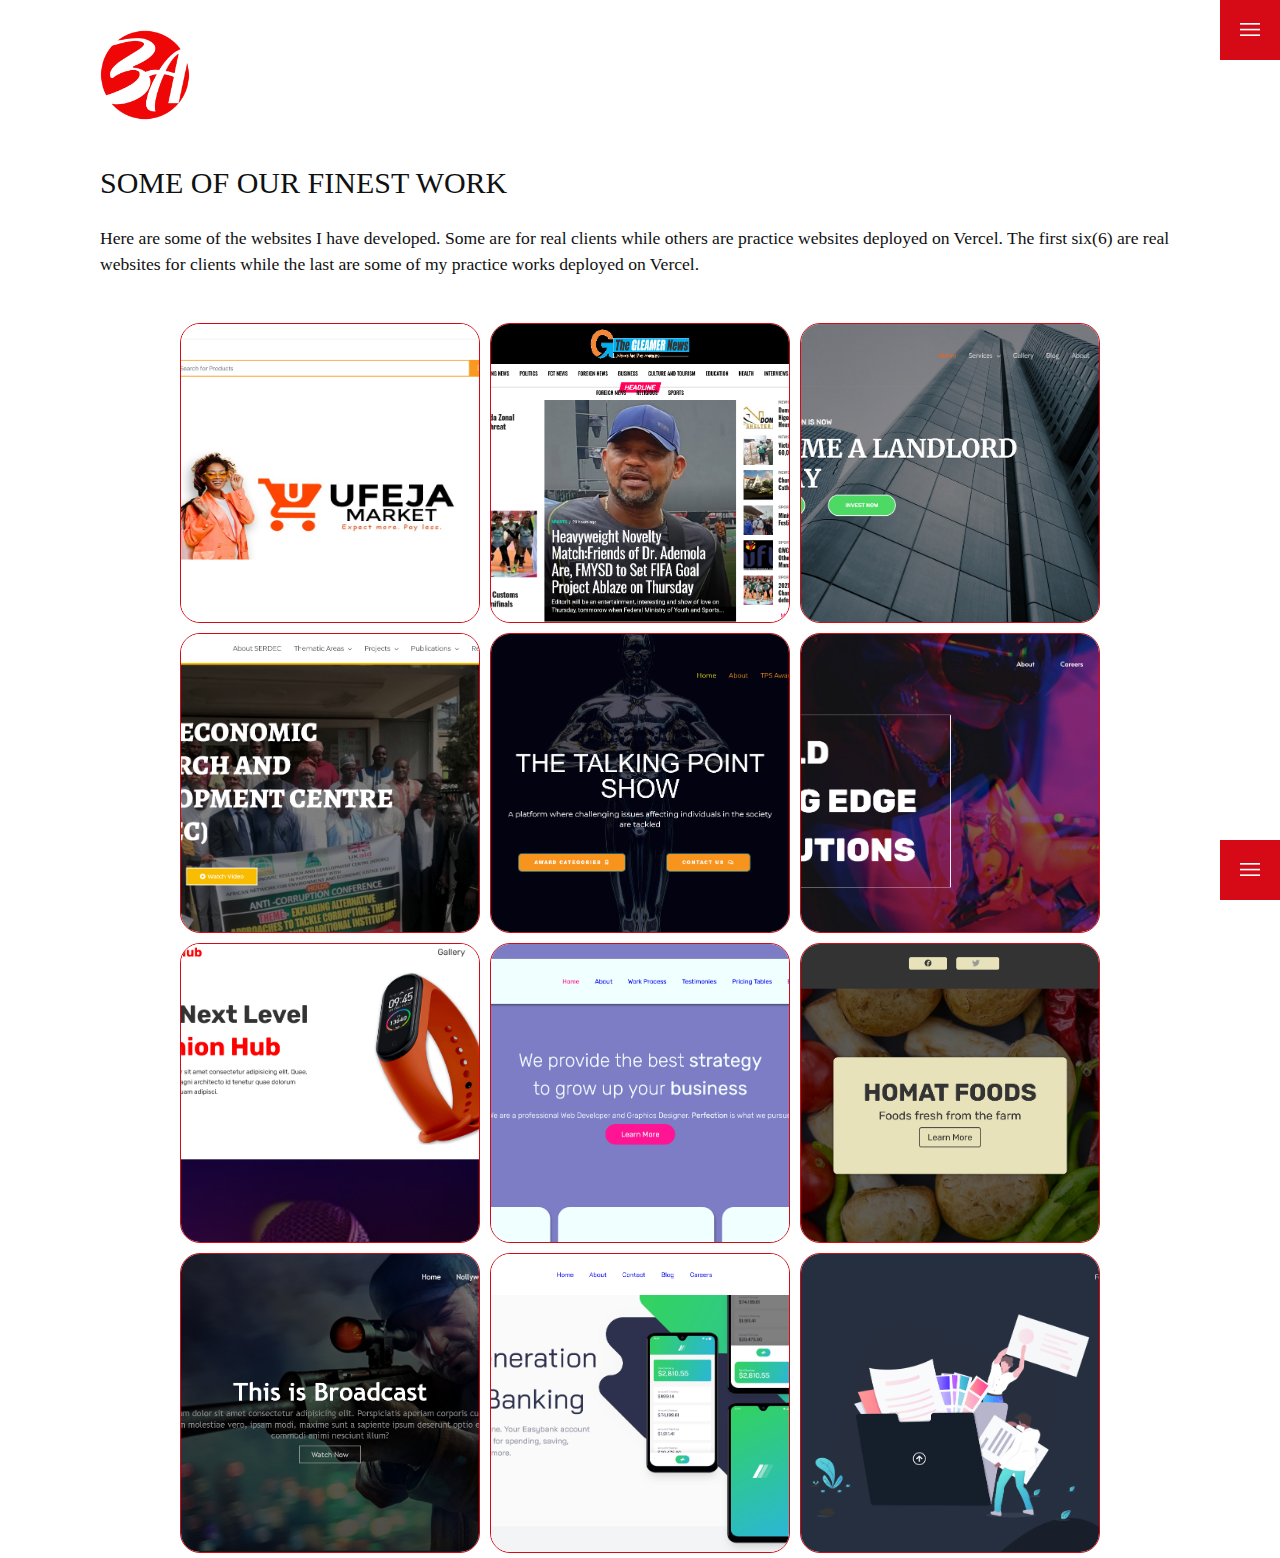
<file: DevBammy Portfolio/about.html>
<!DOCTYPE html>
<html lang="en">
  <head>
    <meta charset="UTF-8" />
    <meta http-equiv="X-UA-Compatible" content="IE=edge" />
    <meta name="viewport" content="width=device-width, initial-scale=1.0" />
    <link rel="stylesheet" href="css/styles.css">
    <link rel="icon" href="/images/BammyArt Logo-01.png" />
    <title>My Portfolio Website | DevBammy</title>
  </head>
  <body>
      
    <header>
      <div class="logo">
        <a href="index.html"><img src="images/BammyArt Logo-01.png" alt="" /></a>
      </div>
      <div class="toggle"></div>
      <div class="bottom"></div>
      <div class="navigation">
        <ul>
          <li><a href="index.html">Home</a></li>
          <li><a href="services.html">Services</a></li>
          <li><a href="about.html">My Work</a></li>
          <li><a href="contact.html">Contact</a></li>
        </ul>
        <div class="social">
          <ul>
            <li>
              <a href="https://web.facebook.com/BammyArt" target="_blank"
                ><img src="images/facebook.png" alt=""
              /></a>
              <a href="https://www.instagram.com/devbammy/" target="_blank"
                ><img src="images/instagram.png" alt=""
              /></a>
              <a href="https://twitter.com/EmmanuelBammy" target="_blank"
                ><img src="images/twitter.png" alt=""
              /></a>
            </li>
          </ul>
          <a href="mailto:devbammy@gmail.com" class="email-icon"><img src="images/email.png" alt=""></a>
        </div>
      </div>
    </header>

    <section>
      <div class="title">
          <h1>Some of our finest work</h1>
          <p>Here are some of the websites I have developed. Some are for real clients while others are practice  websites deployed on Vercel. The first six(6) are real websites for clients while the last are some of my practice works deployed on Vercel.</p>
      </div>
      <div class="portfolio">
          <div class="item">
              <img src="images/1.png" alt="">
              <div class="action">
                  <a href="https://ufeja.com/" target="_blank">Launch</a>
              </div>
          </div>
          <div class="item">
              <img src="images/2.png" alt="">
              <div class="action">
                  <a href="https://thegleamer.com/" target="_blank">Launch</a>
              </div>
          </div>
          <div class="item">
              <img src="images/3.png" alt="">
              <div class="action">
                  <a href="https://jaedgroup.com/" target="_blank">Launch</a>
              </div>
          </div>
          <div class="item">
              <img src="images/4.png" alt="">
              <div class="action">
                  <a href="https://serdec.com/" target="_blank">Launch</a>
              </div>
          </div>

          <div class="item">
            <img src="images/5.png" alt="">
            <div class="action">
                <a href="https://talkingpointshow.com/" target="_blank">Launch</a>
            </div>
        </div>
         
          <div class="item">
              <img src="images/6.png" alt="">
              <div class="action">
                  <a href="https://loopstudios-landing-page-main.vercel.app/" target="_blank">Launch</a>
              </div>
          </div>
          <div class="item">
              <img src="images/7.png" alt="">
              <div class="action">
                  <a href="https://fashion-alpha.vercel.app/" target="_blank">Launch</a>
              </div>
          </div>
          <div class="item">
              <img src="images/8.png" alt="">
              <div class="action">
                  <a href="https://blue-theme-landing-page.vercel.app/" target="_blank">Launch</a>
              </div>
          </div>
          <div class="item">
              <img src="images/9.png" alt="">
              <div class="action">
                  <a href="https://homat-foods.vercel.app/" target="_blank">Launch</a>
              </div>
          </div>
          <div class="item">
              <img src="images/10.png" alt="">
              <div class="action">
                  <a href="https://video-player-orcin.vercel.app/" target="_blank">Launch</a>
              </div>
          </div>
          <div class="item">
            <img src="images/11.png" alt="">
            <div class="action">
                <a href="https://easy-bank-landing-page-kappa.vercel.app/" target="_blank">Launch</a>
            </div>
        </div>
         
          <div class="item">
              <img src="images/12.png" alt="">
              <div class="action">
                  <a href="https://landing-page-with-dark-theme.vercel.app/" target="_blank">Launch</a>
              </div>
          </div>
      </div>
    </section>

    <script src="js/app.js"></script>
  </body>
</html>
</file>
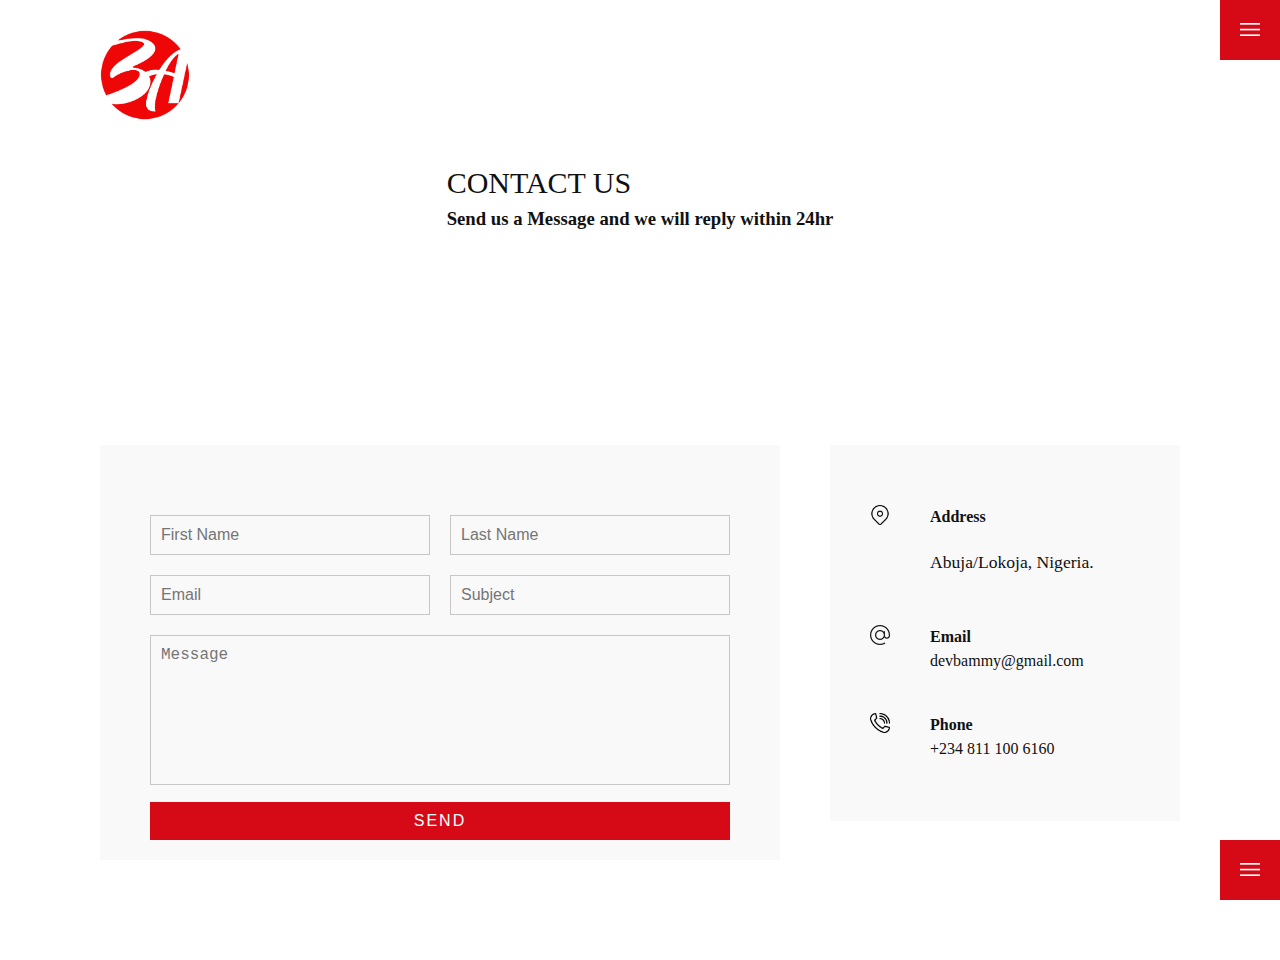
<file: DevBammy Portfolio/contact.html>
<!DOCTYPE html>
<html lang="en">
  <head>
    <meta charset="UTF-8" />
    <meta http-equiv="X-UA-Compatible" content="IE=edge" />
    <meta name="viewport" content="width=device-width, initial-scale=1.0" />
    <link rel="stylesheet" href="css/styles.css" />
    <link rel="icon" href="/images/BammyArt Logo-01.png" />
    <title>My Portfolio Website | DevBammy</title>
  </head>
  <body>
    <header>
      <div class="logo">
        <a href="index.html"
          ><img src="images/BammyArt Logo-01.png" alt=""
        /></a>
      </div>
      <div class="toggle"></div>
      <div class="bottom"></div>
      <div class="navigation">
        <ul>
          <li><a href="index.html">Home</a></li>
          <li><a href="services.html">Services</a></li>
          <li><a href="about.html">My Work</a></li>
          <li><a href="contact.html">Contact</a></li>
        </ul>
        <div class="social">
          <ul>
            <li>
              <a href="https://web.facebook.com/BammyArt" target="_blank"
                ><img src="images/facebook.png" alt=""
              /></a>
              <a href="https://www.instagram.com/devbammy/" target="_blank"
                ><img src="images/instagram.png" alt=""
              /></a>
              <a href="https://twitter.com/EmmanuelBammy" target="_blank"
                ><img src="images/twitter.png" alt=""
              /></a>
            </li>
          </ul>
          <a href="mailto:devbammy@gmail.com" class="email-icon"
            ><img src="images/email.png" alt=""
          /></a>
        </div>
      </div>
    </header>

    <section>
      <div class="title">
        <h1>Contact Us</h1>
        <h3>
          Send us a Message and we will reply within 24hr
        </h3>
      </div>

      <div class="contact">
         <div class="contact-form">
           <form>
             <div class="row">
               <div class="input50">
                 <input type="text" placeholder="First Name">
               </div>
               <div class="input50">
                 <input type="text" placeholder="Last Name">
               </div>
             </div>

             <div class="row">
               <div class="input50">
                 <input type="text" placeholder="Email">
               </div>
               <div class="input50">
                 <input type="text" placeholder="Subject">
               </div>
             </div>

             <div class="row">
               <div class="input100">
                 <textarea placeholder="Message"></textarea>
               </div>
             </div>

             <div class="row">
              <div class="input100">
                 <input class="input100" type="submit" value="Send">
              </div>
             </div>
           </form>
         </div>

         <div class="contact-info">
           <div class="info-box">
             <img src="images/address.png" class="contact-icon">
             <div class="details">
               <h4>Address</h4>
               <p>Abuja/Lokoja, Nigeria.</p>
             </div>
           </div>
           <div class="info-box">
             <img src="images/email.png" class="contact-icon">
             <div class="details">
               <h4>Email</h4>
               <a href="mailto:devbammy@gmail.com">devbammy@gmail.com</a>
             </div>
           </div>
           <div class="info-box">
             <img src="images/call.png" class="contact-icon">
             <div class="details">
               <h4>Phone</h4>
               <a href="tell:+2348111006160">+234 811 100 6160</a>
             </div>
           </div>
         </div>
      </div>
    </section>

    <script src="js/app.js"></script>
  </body>
</html>
</file>
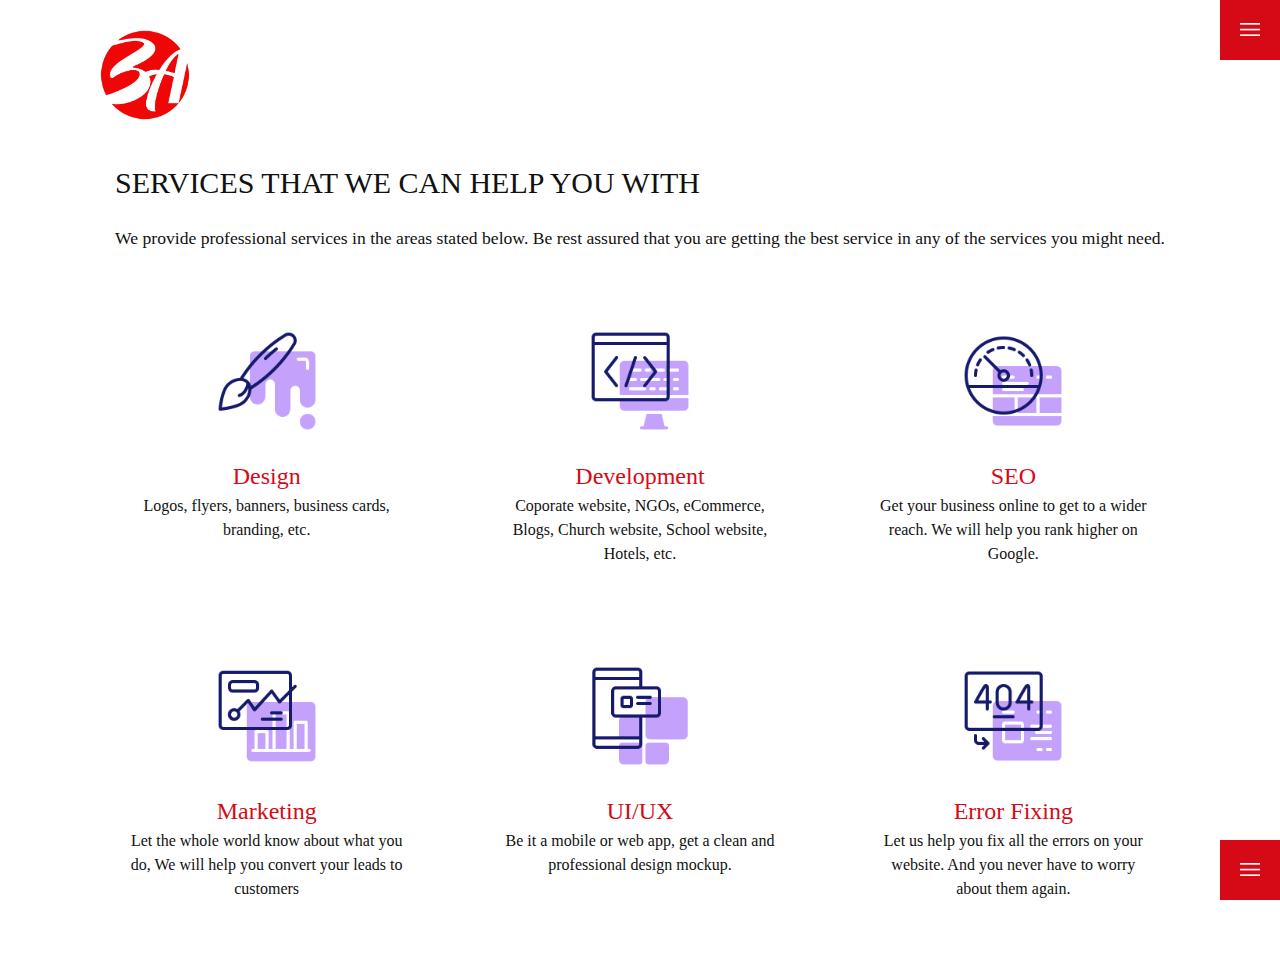
<file: DevBammy Portfolio/services.html>
<!DOCTYPE html>
<html lang="en">
  <head>
    <meta charset="UTF-8" />
    <meta http-equiv="X-UA-Compatible" content="IE=edge" />
    <meta name="viewport" content="width=device-width, initial-scale=1.0" />
    <link rel="stylesheet" href="css/styles.css" />
    <link rel="icon" href="/images/BammyArt Logo-01.png" />
    <title>My Portfolio Website | DevBammy</title>
  </head>
  <body>
    <header>
      <div class="logo">
        <a href="index.html"
          ><img src="images/BammyArt Logo-01.png" alt=""
        /></a>
      </div>
      <div class="toggle"></div>
      <div class="bottom"></div>
      <div class="navigation">
        <ul>
          <li><a href="index.html">Home</a></li>
          <li><a href="services.html">Services</a></li>
          <li><a href="about.html">My Work</a></li>
          <li><a href="contact.html">Contact</a></li>
        </ul>
        <div class="social">
          <ul>
            <li>
              <a href="https://web.facebook.com/BammyArt" target="_blank"
                ><img src="images/facebook.png" alt=""
              /></a>
              <a href="https://www.instagram.com/devbammy/" target="_blank"
                ><img src="images/instagram.png" alt=""
              /></a>
              <a href="https://twitter.com/EmmanuelBammy" target="_blank"
                ><img src="images/twitter.png" alt=""
              /></a>
            </li>
          </ul>
          <a href="mailto:devbammy@gmail.com" class="email-icon"
            ><img src="images/email.png" alt=""
          /></a>
        </div>
      </div>
    </header>

    <section>
      <div class="title">
        <h1>Services that we can help you with</h1>
        <p>
          We provide professional services in the areas stated below. Be rest
          assured that you are getting the best service in any of the services
          you might need.
        </p>
      </div>
      <div class="services">
        <div class="service">
          <div class="icon">
            <img src="images/001.png" alt="" />
          </div>
          <h2>Design</h2>
          Logos, flyers, banners, business cards, branding, etc.
        </div>
        <div class="service">
          <div class="icon">
            <img src="images/002.png" alt="" />
          </div>
          <h2>Development</h2>
          Coporate website, NGOs, eCommerce, Blogs, Church website, School
          website, Hotels, etc.
        </div>
        <div class="service">
          <div class="icon">
            <img src="images/003.png" alt="" />
          </div>
          <h2>SEO</h2>
          Get your business online to get to a wider reach. We will help you
          rank higher on Google.
        </div>
        <div class="service">
          <div class="icon">
            <img src="images/004.png" alt="" />
          </div>
          <h2>Marketing</h2>
          Let the whole world know about what you do, We will help you convert
          your leads to customers
        </div>
        <div class="service">
          <div class="icon">
            <img src="images/005.png" alt="" />
          </div>
          <h2>UI/UX</h2>
          Be it a mobile or web app, get a clean and professional design mockup.
        </div>
        <div class="service">
          <div class="icon">
            <img src="images/006.png" alt="" />
          </div>
          <h2>Error Fixing</h2>
          Let us help you fix all the errors on your website. And you never have
          to worry about them again.
        </div>
      </div>
    </section>

    <script src="js/app.js"></script>
  </body>
</html>
</file>
<file: DevBammy Portfolio/css/styles.css>
:root {
  --primary: #d60a17;
  --hover: #8a0911;
}
* {
  padding: 0;
  margin: 0;
  box-sizing: border-box;
}
html,
body {
  font-family: Poppins;
  font-size: 16px;
  line-height: 1.5;
  color: #111;
}

/* Base Style */
h1 {
  font-size: 30px;
  font-weight: 500;
}

p {
  margin: 20px 0 10px;
  font-size: 1.1rem;
}

.btn {
  display: inline-block;
  cursor: pointer;
  background: var(--primary);
  color: #fff;
  text-decoration: none;
  padding: 10px 30px;
  margin: 20px 0;
  transition: 0.3s all ease-in;
  border: 0;
}

.btn:hover {
  transform: scale(0.98);
}

section {
  display: flex;
  flex-direction: column;
  align-items: center;
  height: 100vh;
  padding: 100px;
  margin-top: 60px;
  color: #111;
}

section.home {
  flex-direction: row;
  margin-top: 0;
}

.logo img {
  width: 90px;
  position: absolute;
  top: 30px;
  left: 100px;
  z-index: 20;
  cursor: pointer;
}

/* Toggle */
.toggle {
  position: fixed;
  top: 0;
  right: 0;
  width: 60px;
  height: 60px;
  background: var(--primary) url(../images/menu.png);
  z-index: 20;
  background-size: 20px;
  background-repeat: no-repeat;
  background-position: center;
  cursor: pointer;
}

.toggle.active {
  background: var(--primary) url(../images/close.png);
  background-size: 15px;
  background-repeat: no-repeat;
  background-position: center;
}

/* buttom toggle */
.bottom {
  position: fixed;
  bottom: 0;
  right: 0;
  width: 60px;
  height: 60px;
  background: var(--primary) url(../images/menu.png);
  z-index: 20;
  background-size: 20px;
  background-repeat: no-repeat;
  background-position: center;
  cursor: pointer;
}

.bottom.yes {
  background: var(--primary) url(../images/close.png);
  background-size: 15px;
  background-repeat: no-repeat;
  background-position: center;
}

/* Navigation */

.navigation {
  position: fixed;
  top: 0;
  left: 100%;
  width: 100%;
  height: 100%;
  background-color: #fff;
  z-index: 15;
  display: flex;
  justify-content: center;
  align-items: center;
  transition: 0.3s all ease-in-out;
}
.navigation.active {
  left: 0;
}
/* bottom */
.navigation {
  position: fixed;
  top: 0;
  left: 100%;
  width: 100%;
  height: 100%;
  background-color: #fff;
  z-index: 15;
  display: flex;
  justify-content: center;
  align-items: center;
  transition: 0.3s all ease-in-out;
}
.navigation.yes {
  left: 0;
}
/* End of bottom */
.navigation ul {
  position: relative;
}
.navigation ul li {
  position: relative;
  list-style: none;
  text-align: center;
}
.navigation ul li a {
  font-size: 2.2rem;
  color: var(--primary);
  text-decoration: none;
  font-weight: 300;
}

.navigation ul li a:hover {
  color: var(--hover);
}

.navigation .social {
  position: absolute;
  top: 0;
  left: 0;
  width: 60px;
  height: 100%;
  display: flex;
  justify-content: center;
  align-items: center;
}

.navigation .social a {
  display: inline-block;
  transform: scale(0.5);
}
.navigation .email-icon {
  position: absolute;
  bottom: 20px;
  transform: scale(0.5);
}

/* Home */
.home-img {
  position: absolute;
  bottom: 0;
  right: 0;
  width: 40%;
  object-fit: cover;
  height: 100%;
}

.home-content {
  position: relative;
  z-index: 10;
  max-width: 600px;
}

/* SERVICES */
.services {
  margin-top: 40px;
  display: grid;
  grid-template-columns: repeat(3, 1fr);
  gap: 40px;
  text-align: center;
  padding-bottom: 30px;
}

.services .service {
  padding: 30px;
  transition: 0.3s all ease;
  border-radius: 10px;
}

.services .service:hover {
  background: #999;
  box-shadow: 2px 4px 4px 4px rgba(0, 0, 0, 0.1);
}

.services .service .icon img {
  max-width: 100px;
}
section .title h1 {
  text-transform: uppercase;
}
section .title {
  height: 100%;
}

.services .service h2 {
  font-size: 24px;
  font-weight: 500;
  margin-top: 20px;
  color: #d60a17;
}
.services .service:hover h2 {
  color: #fff;
}

/* WORK */
.portfolio .item {
  width: 300px;
  height: 300px;
  position: relative;
  margin: 5px;
  border-radius: 20px;
  border: 1px solid var(--primary);
  overflow: hidden;
}

.portfolio .item img {
  width: 100%;
  height: 100%;
  object-fit: cover;
}

.portfolio .item .action {
  position: absolute;
  top: 0;
  left: 0;
  height: 100%;
  width: 100%;
  background: rgba(0, 0, 0, 0.8);
  display: flex;
  justify-content: center;
  align-items: center;
  opacity: 0;
  transition: 0.3s all ease-in-out;
}

.portfolio .item .action a {
  display: inline-block;
  color: #fff;
  text-decoration: none;
  border: 1px solid white;
  padding: 5px 15px;
}

.portfolio .item:hover .action {
  opacity: 1;
}

.portfolio {
  display: flex;
  flex-wrap: wrap;
  /* overflow: hidden; */
  margin-top: 30px;
  justify-content: center;
}

/* CONTACT */
.contact {
  position: relative;
  width: 100%;
  margin-top: 50px;
  display: flex;
  justify-content: space-between;
  align-items: flex-start;
}

.contact-form {
  position: relative;
  background: #f9f9f9;
  width: calc(100% - 400px);
  padding: 60px 40px 20px;
}

.contact-form form {
  width: 100%;
}

.contact-form .row {
  width: 100%;
  display: flex;
}

.contact-form .input50 {
  width: 50%;
  margin: 0 10px;
}

.contact-form .input100 {
  width: 100%;
  margin: 0 10px;
}

.contact-form .row input,
.contact-form .row textarea {
  position: relative;
  border: 1px solid rgba(0, 0, 0, 0.2);
  color: #111;
  background: transparent;
  width: 100%;
  padding: 10px;
  outline: none;
  font-size: 16px;
  font-weight: 300;
  margin: 10px 0;
  resize: none;
}

.contact-form .row textarea {
  height: 150px;
}

.contact-form .row input[type="submit"] {
  background-color: var(--primary);
  color: #fff;
  margin: 0;
  text-transform: uppercase;
  letter-spacing: 2px;
  font-weight: 300;
  border: 0;
  cursor: pointer;
  transition: all.3s;
}
.contact-form .row input[type="submit"]:hover {
  background-color: var(--hover);
}

.contact-info {
  width: 350px;
  background: #f9f9f9;
  padding: 60px 40px 20px;
}

.contact-info .info-box {
  display: flex;
  align-items: flex-start;
  margin-bottom: 40px;
}

.contact-info .info-box .contact-icon {
  width: 20px;
  margin-right: 40px;
}

.contact-info .info-box .details h4 {
  color: var(--secondary-color);
}

.contact-info .info-box .details p,
.contact-info .info-box .details a {
  color: #111;
}

.contact-info a {
  text-decoration: none;
}
/* MEDIA QUERRY*/
@media (max-width: 1068px) {
  .home-img {
    display: none;
  }
  .logo img {
    width: 60px;
    top: 10px;
    left: 40px;
  }

  section {
    padding: 100px 40px;
  }

  .navigation ul li a {
    font-size: 2rem;
  }

  .services {
    grid-template-columns: repeat(2, 1fr);
  }
}

@media (max-width: 768px) {
  .services {
    grid-template-columns: 1fr;
  }

  .services .service {
    box-shadow: 0 10px 30px rgba(0, 0, 0, 0.3);
  }

  .home {
    background: linear-gradient(rgba(0, 0, 0, 0.5), rgba(0, 0, 0, 1)),
      url(/images/home.jpg);
    color: #fff;
    background-repeat: no-repeat;
    background-size: cover;
    background-position: top center;
  }
}

@media (max-width: 1068px) {
  .home-img {
    display: none;
  }

  .logo {
    top: 10px;
    left: 40px;
    font-size: 1.5rem;
  }

  section {
    padding: 100px 40px;
  }

  .navigation ul li a {
    font-size: 2rem;
  }

  .services {
    grid-template-columns: repeat(2, 1fr);
  }

  .contact {
    flex-direction: column;
  }

  .contact-form {
    width: 100%;
    padding: 30px 30px 20px;
  }

  .contact-form .row {
    flex-direction: column;
  }

  .contact-form .input50,
  .contact-form .input100 {
    width: 100%;
    margin: 0;
  }

  .contact-info {
    width: 100%;
    margin-top: 20px;
    padding: 30px 30px 20px;
  }
}

@media (max-width: 768px) {
  .services {
    grid-template-columns: 1fr;
  }

  .services .service {
    box-shadow: 0 10px 30px rgba(0, 0, 0, 0.1);
  }
}

@media (min-width: 768px) and (max-width: 1069px) {
  .home {
    background: linear-gradient(rgba(0, 0, 0, 0.5), rgba(0, 0, 0, 1)),
      url(/images/home.jpg);
    color: #fff;
    background-repeat: no-repeat;
    background-size: cover;
    background-position: top center;
  }
}
</file>
